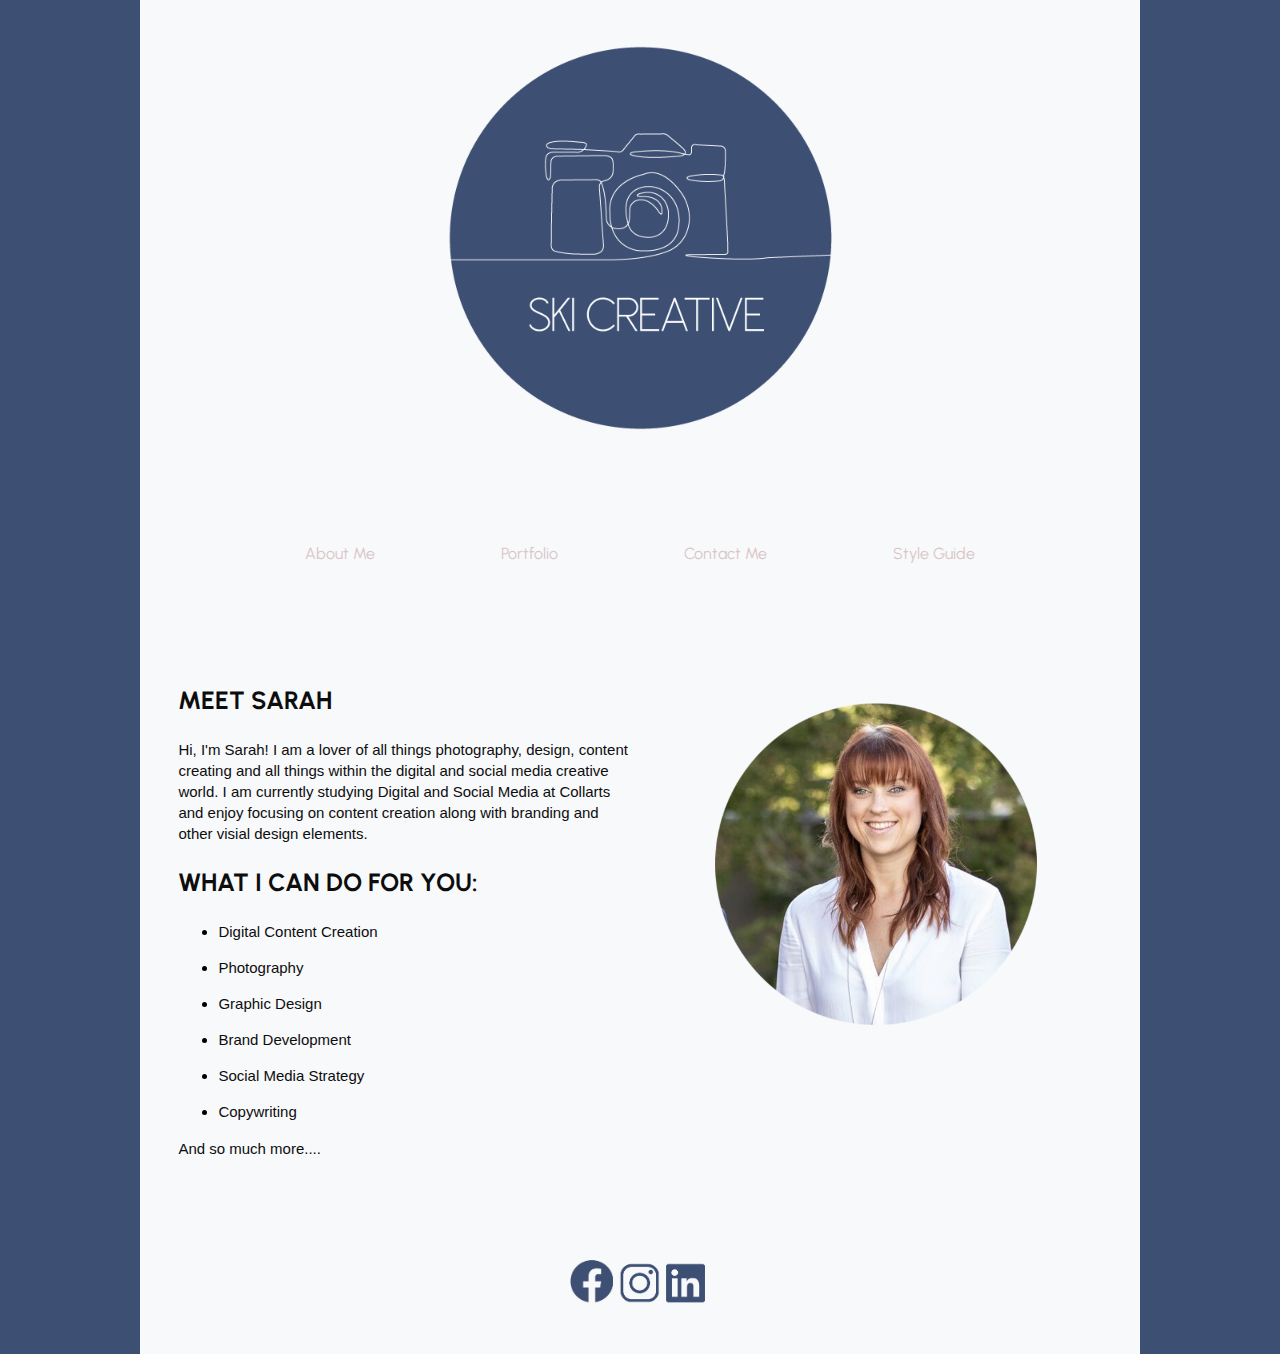
<file: index.html>
<!DOCTYPE html>
<html lang="en">

<head>
    <meta charset="UTF-8">
    <meta http-equiv="X-UA-Compatible" content="IE=edge">
    <meta name="viewport" content="width=device-width, initial-scale=1.0">
    <title>SKI Creative</title>
    <meta name="description"
        content="Digital and Social media freelancer providing businesses and brands with content production, design, management and more">

    <link rel="stylesheet" href="resources/css/style.css">



    <link rel="apple-touch-icon" sizes="180x180" href="resources/images/apple-touch-icon.png">
    <link rel="icon" type="image/png" sizes="32x32" href="resources/images/favicon-32x32.png">
    <link rel="icon" type="image/png" sizes="16x16" href="resources/images/favicon-16x16.png">
    <link rel="manifest" href="resources/images/site.webmanifest">
    <link rel="mask-icon" href="resources/images/safari-pinned-tab.svg" color="#3d4f73">
    <link rel="shortcut icon" href="resources/images/favicon.ico">
    <meta name="msapplication-TileColor" content="#00aba9">
    <meta name="msapplication-TileImage" content="resources/images/mstile-144x144.png">
    <meta name="msapplication-config" content="resources/images/browserconfig.xml">
    <meta name="theme-color" content="#f2f2f2">


</head>

<body>
    <header>
        <section class="layout-wide">
            <div class="header-image">
                <img src="resources/images/SKI-Creative-PNG-Logo.png"
                    alt="Navy blue cirlce with white single line illutration of a camera with white text SKI Creative below the camera inside the blue circle">
            </div>
        </section>
    </header>

    <nav>
        <section class="layout-wide">

            <button class="nav-prompt">CLICK HERE TO GO PLACES</button>

            <ul class="main-nav">
                <li>
                    <a href="index.html">About Me</a>
                </li>
                <li>
                    <a href="portfolio.html">Portfolio</a>
                </li>
                <li>
                    <a href="contact.html">Contact Me</a>
                <li>
                    <a href="style-guide.html">Style Guide</a>
                </li>
                </li>
            </ul>
    </nav>
    <main>
        <section class="layout-wide">
            <section class="content-item">
                <div class="">
                    <h2>MEET SARAH</h2>
                    
                    <p> Hi, I'm Sarah! I am a lover of all things photography, design, content creating and all things within the digital and social media creative world. I am currently studying Digital and Social Media at Collarts and enjoy focusing on content creation along with branding and other visial design elements.
                    </p>

                    <h2>WHAT I CAN DO FOR YOU:</h2>
                    <ul>
                            <li><p>Digital Content Creation</p></li>
                            <li><p>Photography</p></li>
                            <li><p>Graphic Design</p></li>
                            <li><p>Brand Development</p></li>
                            <li><p>Social Media Strategy</p></li>
                            <li><p>Copywriting</p></li>       
                    </ul>
                    <p>And so much more....</p>
                </div>
                <div>
                    <img src="resources/images/About-me-image.png" alt="a circular image of Sarah from SKI Creative is smiling, has red hair and is wearing a white shirt">
                </div>
               
            </section>
        </section>
    </main>

    <footer>
        <section class="layout-wide">
            <div class="footer-image">
                <img src="resources/images/Social-Icons.png"
                    alt="Social media channel icons for facebook, Instagram and Linkedn in navy blue">
            </div>
        </section>
    </footer>

    <script src="resources/js/scripts.js"></script>
</body>

</html>
</file>
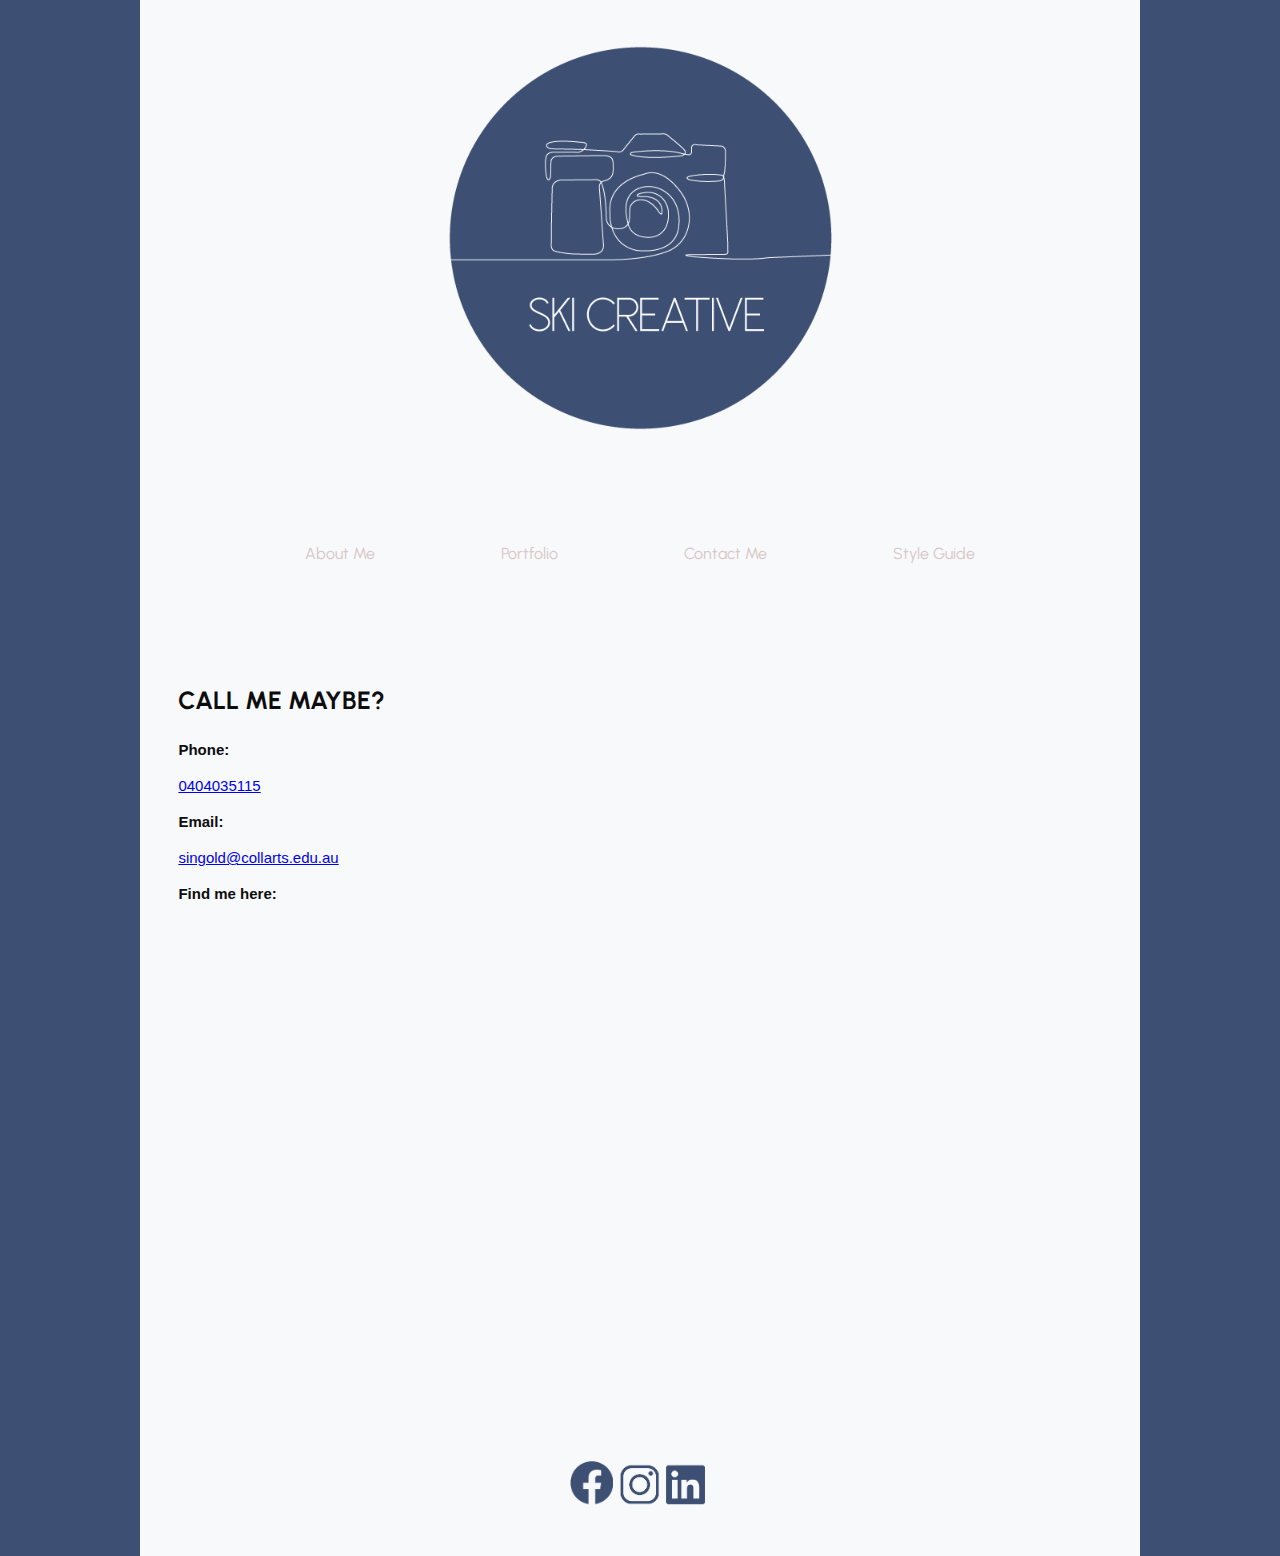
<file: contact.html>
<!DOCTYPE html>
<html lang="en">

<head>
    <meta charset="UTF-8">
    <meta http-equiv="X-UA-Compatible" content="IE=edge">
    <meta name="viewport" content="width=device-width, initial-scale=1.0">
    <title>SKI Creative Contact Me</title>
    <meta name="description" content="Contact SKI Creative for social and digital media needs">

    <link rel="stylesheet" href="resources/css/style.css">



    <link rel="apple-touch-icon" sizes="180x180" href="resources/images/apple-touch-icon.png">
    <link rel="icon" type="image/png" sizes="32x32" href="resources/images/favicon-32x32.png">
    <link rel="icon" type="image/png" sizes="16x16" href="resources/images/favicon-16x16.png">
    <link rel="manifest" href="resources/images/site.webmanifest">
    <link rel="mask-icon" href="resources/images/safari-pinned-tab.svg" color="#3d4f73">
    <link rel="shortcut icon" href="resources/images/favicon.ico">
    <meta name="msapplication-TileColor" content="#00aba9">
    <meta name="msapplication-TileImage" content="resources/images/mstile-144x144.png">
    <meta name="msapplication-config" content="resources/images/browserconfig.xml">
    <meta name="theme-color" content="#f2f2f2">


</head>

<body>
    <header>
        <section class="layout-wide">
            <div class="header-image">
                <img src="resources/images/SKI-Creative-PNG-Logo.png"
                    alt="Navy blue cirlce with white single line illutration of a camera with white text SKI Creative below the camera inside the blue circle">
            </div>
        </section>
    </header>

    <nav>
        <section class="layout-wide">

            <button class="nav-prompt">CLICK HERE TO GO PLACES</button>

            <ul class="main-nav">
                <li>
                    <a href="index.html">About Me</a>
                </li>
                <li>
                    <a href="portfolio.html">Portfolio</a>
                </li>
                <li>
                    <a href="contact.html">Contact Me</a>
                <li>
                    <a href="style-guide.html">Style Guide</a>
                </li>
                </li>
            </ul>
    </nav>
    <main>
        <section class="layout-wide">
            <section class="content-item>" <div class="">
                <h2>CALL ME MAYBE?</h2>
                <h3> Phone: </h3>
                <p><a href="tel:0404035115">0404035115</a></p>

                <h3> Email: </h3>
                <p><a href="mailto:singold@collarts.edu.au">singold@collarts.edu.au</a></p>
                </div>

                <h3>Find me here:</h3>
                <iframe
                    src="https://www.google.com/maps/embed?pb=!1m18!1m12!1m3!1d3261.9013771454074!2d147.35869621549142!3d-35.15908028031921!2m3!1f0!2f0!3f0!3m2!1i1024!2i768!4f13.1!3m3!1m2!1s0x6b189ebab52393f1%3A0xbcf0015a6323f38!2s5%20Hotham%20Pl%2C%20Tatton%20NSW%202650!5e0!3m2!1sen!2sau!4v1658409320625!5m2!1sen!2sau"
                    width="600" height="450" style="border:0;" allowfullscreen="" loading="lazy"
                    referrerpolicy="no-referrer-when-downgrade"></iframe>
            </section>
        </section>
    </main>

    <footer>
        <section class="layout-wide">
            <div class="footer-image">
                <img src="resources/images/Social-Icons.png"
                    alt="Social media channel icons for facebook, Instagram and Linkedn in navy blue">
            </div>
        </section>
    </footer>

    <script src="resources/js/scripts.js"></script>
</body>

</html>
</file>
<file: resources/css/style.css>
@import url("normalize.css");

@import url('https://fonts.googleapis.com/css2?family=Arapey:ital@1&family=Poppins:wght@100;200&family=Urbanist&display=swap');


/* -------------------- GLOBAL DEFAULTS */

* {
    box-sizing: border-box;
}

body {
    background-color: #3d4f73;

    line-height: 1.4;
}

img,
iframe,
video {
    max-width: 100%;
}


/* -------------------- HEADINGS AND TYPE */

h1 {
    font-family: 'Arapey', serif;
    font-size: 40px;
    color: #0D0D0D;
}


h2 {
    font-family: 'Urbanist', sans-serif;
    font-size: 25px;
    color: #0D0D0D;
}

h3 {
    font-family: 'Poppins ExtraLight 200', sans-serif;
    font-size: 15px;
    color: #0D0D0D;
}

p {
    font-family: 'Poppins Thin 100', sans-serif;
    font-size: 15px;
    color: #0D0D0D;
}

/* -------------------- LAYOUTS */

.layout-wide {
    background-color: #f8f9fb;
    box-sizing: border-box;
    max-width: 1000px;
    margin-left: auto;
    margin-right: auto;
    padding-left: 3%;
    padding-right: 3%;
    padding-top: 3%;
    padding-bottom: 3%;

}

/* -------------------- HEADER */

header {
    text-align: center;
}

.header-image img {
    max-width: 400px
}

/* -------------------- NAVIGATION */

nav {
    position: sticky;
    top: 0;
}

.main-nav {
    list-style: none;
    padding: 0;
    text-align: center;
    max-height: 0;
    overflow: hidden;
}

.main-nav.open {
    max-height: 100vh;
}

.main-nav a {
    display: block;
    color: #D9C7C7;
    font-family: 'Urbanist', sans-serif;
    text-decoration: none;
    padding-top: 5px;
    padding-bottom: 5px;
}


a:hover {
    color: rgb(177, 104, 120);
    text-decoration-line: none;
    text-decoration-style: solid;
}

a:visited {
    color: #3D4F73;
    text-decoration-style: solid;
}

.nav-prompt {
    background-color: transparent;
    border-style: none;
    padding-top: 5px;
    padding-bottom: 5px;
    font-family: 'Urbanist', sans-serif;
    font-weight: bolder;
    color: #3D4F73;
    text-decoration-color: #3D4F73;
    width: 100%
}

@media screen and (min-width: 800px) {
    .main-nav {
        display: flex;
        justify-content: space-evenly;
        max-height: unset;
    }

    .nav-prompt {
        display: none;
    }
}

/* -------------------- FOOTER */

footer {
    text-align: center;
}

.footer-image img {
    max-width: 150px
}

/* -------------------- MODULES */

/* Images will ideally be shown in a carousel or lightbox style */

/* I wanted to try and do something a bit different so watched a tutorial on how to create a colour palette for a style guide, basic but I think it kind of worked */

body {

    line-height: 1.4;
}

.colour-palette {
    float: left;
    width: 100%;
    height: 200px;
}

.dark-blue {
    background-color: #3D4F73;
}

.light-blue {
    background-color: #9cdcf0;
}

.blush {
    background-color: #D9C7C7;
}

.cream {
    background-color: #f2f2f2;
}

.dark-grey {
    background-color: #0d0d0d;
}

.colour-name {

    font-family: 'Urbanist', sans-serif;
    font-size: 14px;
    font-weight: 500;
    color: #0D0D0D;
    text-transform: uppercase;
    letter-spacing: 4px;
    margin: 0 0 4px 0;
}

.colour-left {
    font-family: 'Poppins', sans-serif;
    font-size: 12px;
    font-weight: 400;
    color: #808080;
    float: left;
    margin: 0 20px 0 0;
}

.content-item {
    display: grid;

}

@media screen and (min-width: 800px) {

    .content-item {
        grid-template-columns: 1fr 1fr;
        grid-gap: 20px;
    }
}

/* image gallery */

.gallery img{
    transition: 0.2s;
    filter: grayscale(100%);
}

.gallery a:hover img {
    transform: scale (1.1);
    filter: unset;
}

@media screen and (min-width: 800px) {
    .gallery {
        display: grid;
        grid-template-columns: 1fr 1fr;
        grid-gap: 10px;
    }
    
}

@media screen and (min-width: 800px) {
    .gallery {
grid-template-columns: 1fr 1fr 1fr 1fr;
    }
}
</file>
